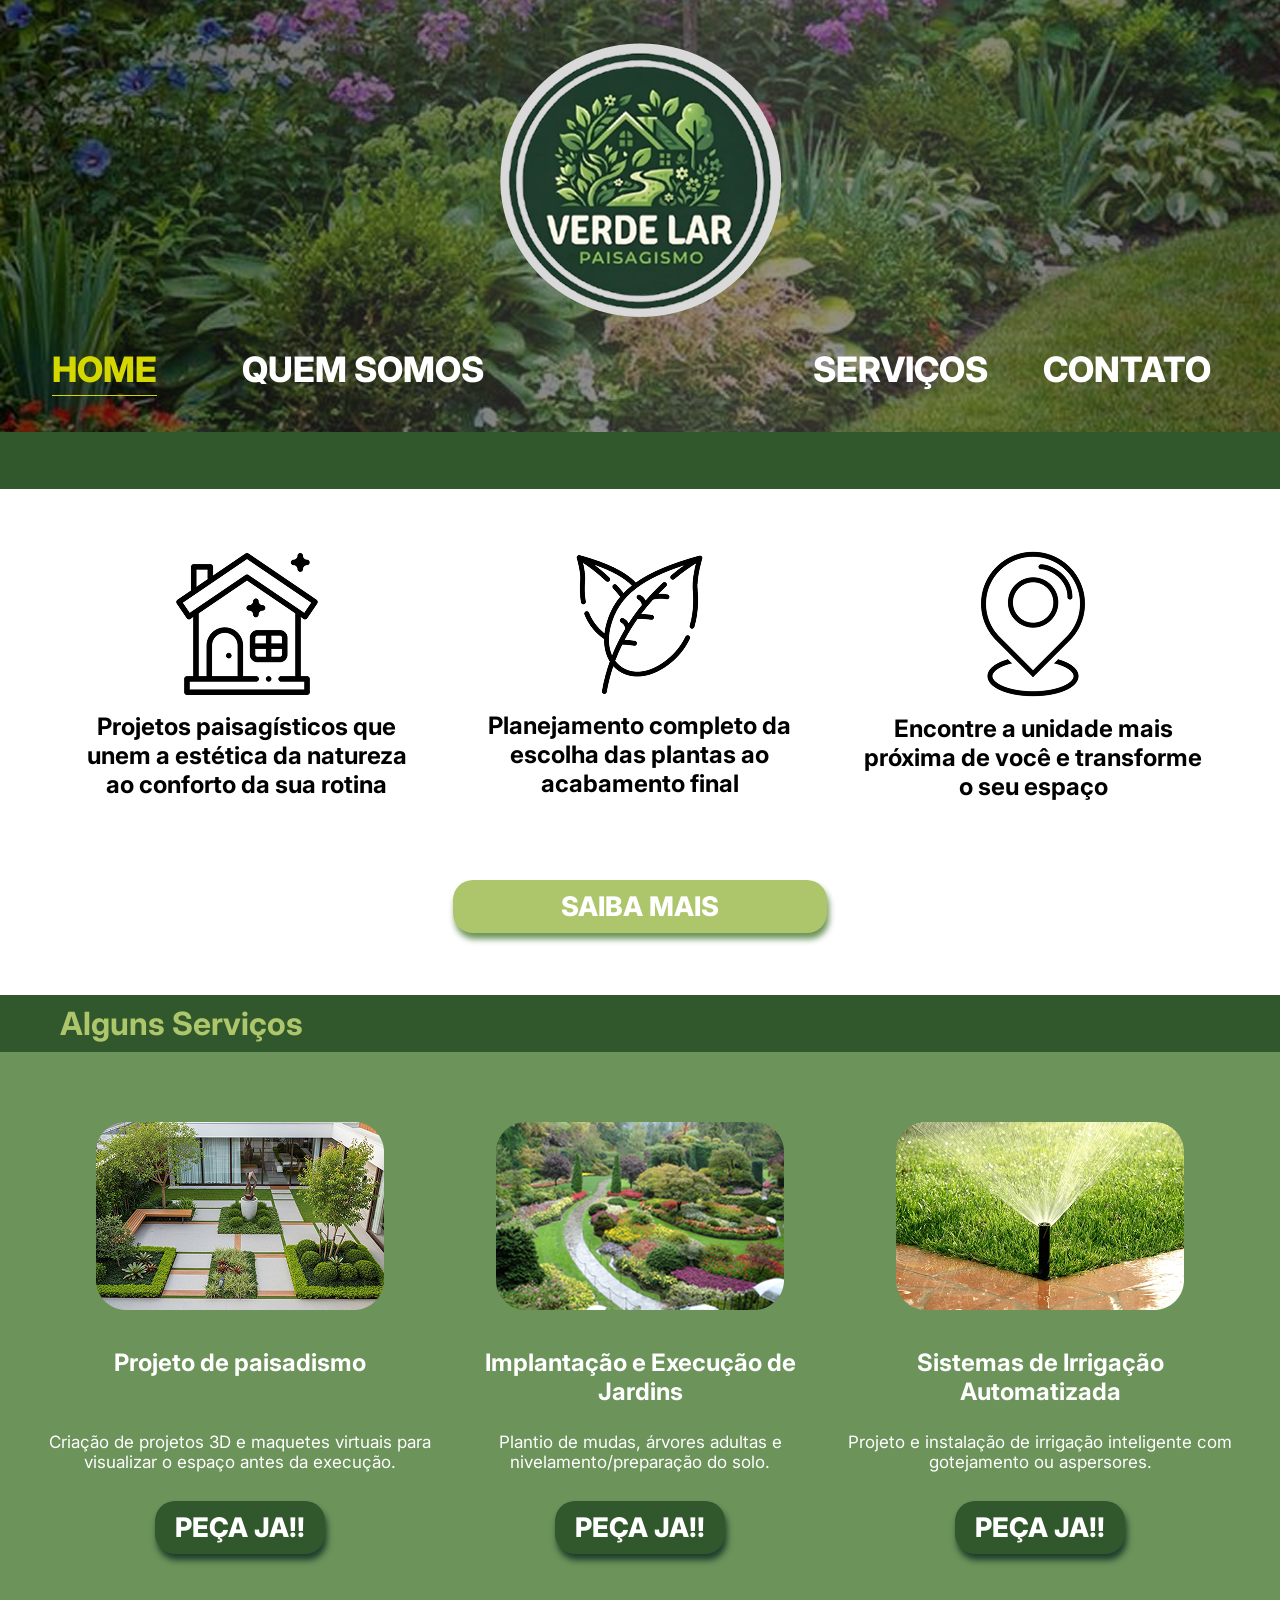
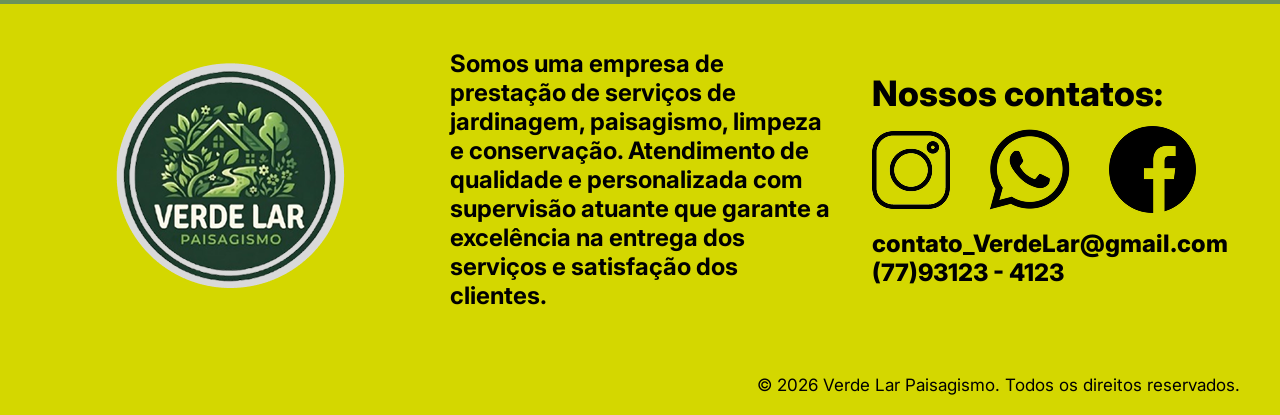
<file: index.html>
<!DOCTYPE html>
<html lang="pt-br">
<head>
    <meta charset="UTF-8">
    <title>Verde Lar Pasaigismo - Cultivando a Tranquilidade</title>
    <link rel="stylesheet" href="estilo.css">
    <link rel="preconnect" href="https://fonts.googleapis.com">
    <link rel="preconnect" href="https://fonts.gstatic.com" crossorigin>
    <link href="https://fonts.googleapis.com/css2?family=Inter:ital,opsz,wght@0,14..32,100..900;1,14..32,100..900&display=swap" rel="stylesheet">
    <link rel="icon" type="image/png" href="imagens/icone-favicon.png">
</head>
<body>
    
    <header id="topo" class="imagem-fundo">
        <div class="container grid-topo">
            <h1 class="imagem-topo"><a href="index.html"><img src="imagens/logo-topo.png" ></a></h1>
            <nav id="menu-esquerda" >
                <ul>
                    <li> <a href="index.html" class="atual">HOME</a> </li>
                    <li> <a href="quemsomos.html">QUEM SOMOS</a> </li>
                </ul>
            </nav>    
            <nav id="menu-direita" >
                <ul>
                    <li> <a href="servicos.html">SERVIÇOS</a> </li>
                    <li> <a href="">CONTATO</a> </li>
                </ul>
            </nav>
        </div>
    </header>
    <main id="conteudo">
        <div class="espacamento">
        </div>
        <section id="info">
            <div class="container">
                <div class="icones">
                    <article>
                        <a href="">
                        <img src="imagens/icone-casa.png">
                        </a>
                        <h4>Projetos paisagísticos que unem a estética da natureza ao conforto da sua rotina</h4>
                    </article>
                    <article>
                        <a href="">
                        <img src="imagens/icone-folha.png">
                        </a>
                        <h4>Planejamento completo da escolha das plantas ao acabamento final</h4>
                    </article>
                    <article>
                        <a href="">
                        <img src="imagens/icone-localizacao.png">
                        </a>
                        <h4>Encontre a unidade mais próxima de você e transforme o seu espaço</h4>
                    </article>
                    <a href="quemsomos.html" class="bt-verde-lima-escuro">SAIBA MAIS</a>
                </div>

            </div>
        </section>
        <div class="espacamento">
                <h3>Alguns Serviços</h3>
            </div>
        <section id="trabalhos">
            
            <div class="container">
                
                <div class="servicos">
                    <article>
                        <a href="">
                        <img src="imagens/projeto-pasaigismo.png">
                        </a>
                        <h4><a href="">Projeto de paisadismo</a></h4>
                        <p>Criação de projetos 3D e maquetes virtuais para visualizar o espaço antes da execução.</p>
                        <a href="" class="bt-verde-musgo">PEÇA JA!!</a>
                    </article>
                    <article>
                        <a href="">
                        <img src="imagens/jardins.png">
                        </a>
                        <h4><a href="">Implantação e Execução de Jardins</a></h4>
                        <p>Plantio de mudas, árvores adultas e nivelamento/preparação do solo.</p>
                        <a href="" class="bt-verde-musgo">PEÇA JA!!</a>
                    </article>
                    <article>
                        <a href="">
                        <img src="imagens/sistema-irrigacao.png">
                        </a>
                        <h4><a href="">Sistemas de Irrigação Automatizada</a></h4>
                        <p>Projeto e instalação de irrigação inteligente com gotejamento ou aspersores.</p>
                        <a href="" class="bt-verde-musgo">PEÇA JA!!</a>
                    </article>

                </div>
            </div>

        </section>
    </main>
    <footer id="rodape">
            <div class="container grid-rodape">
                <div class="rodape-logo">
                    <h1><a href="index.html"><img src="imagens/logo-rodape.png"></a></h1>
                </div>    
                <div class="descricao">
                    <h4>Somos uma empresa de prestação de serviços de jardinagem, paisagismo, limpeza e conservação. Atendimento de qualidade e personalizada com supervisão atuante que garante a excelência na entrega dos serviços e satisfação dos clientes.</h4>
                </div>
                <div class="rodape-contatos">
                    <h4>Nossos contatos:</h4>
                    <div class="redes-sociais">
                        <a href=""><img src="imagens/icone-instagram.png"></a>
                        <a href=""><img src="imagens/icone-whatsapp.png"></a>
                        <a href=""><img src="imagens/icone-facebook.png"></a>
                        
                    </div>

                    <p>contato_VerdeLar@gmail.com</p>
                    <p>(77)93123 - 4123</p>
                    
                </div>
                 <div class="copyright">
                    <p>© 2026 Verde Lar Paisagismo. Todos os direitos reservados.</p>
                </div>
            </div>
           


        </footer>

</body>
</html>
</file>
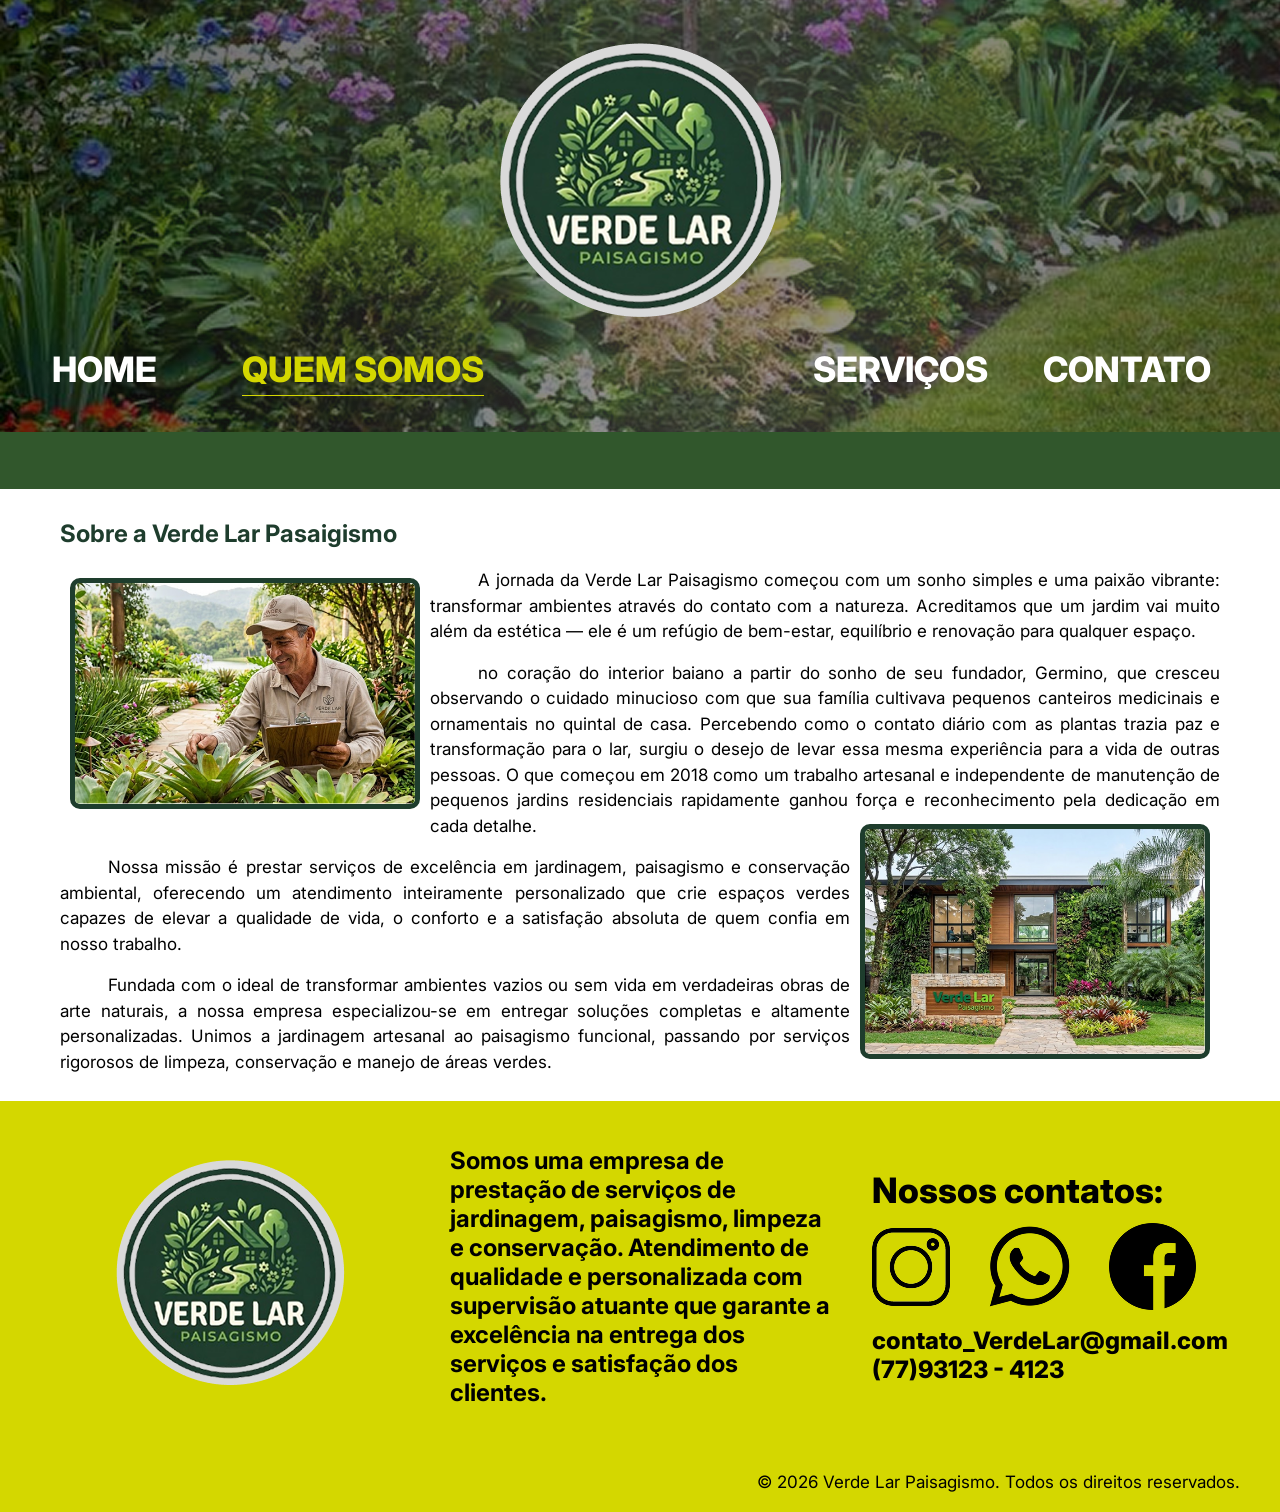
<file: quemsomos.html>
<!DOCTYPE html>
<html lang="pt-br">
<head>
    <meta charset="UTF-8">
    <title>Verde Lar Pasaigismo - Cultivando a Tranquilidade</title>
    <link rel="stylesheet" href="estilo.css">
    <link rel="preconnect" href="https://fonts.googleapis.com">
    <link rel="preconnect" href="https://fonts.gstatic.com" crossorigin>
    <link href="https://fonts.googleapis.com/css2?family=Inter:ital,opsz,wght@0,14..32,100..900;1,14..32,100..900&display=swap" rel="stylesheet">
    <link rel="icon" type="image/png" href="imagens/icone-favicon.png">
</head>
<body>
    
    <header id="topo" class="imagem-fundo">
        <div class="container grid-topo">
            <h1 class="imagem-topo"><a href="index.html"><img src="imagens/logo-topo.png" ></a></h1>
            <nav id="menu-esquerda" >
                <ul>
                    <li> <a href="index.html" >HOME</a> </li>
                    <li> <a href="quemsomos.html" class="atual">QUEM SOMOS</a> </li>
                </ul>
            </nav>    
            <nav id="menu-direita" >
                <ul>
                    <li> <a href="servicos.html">SERVIÇOS</a> </li>
                    <li> <a href="">CONTATO</a> </li>
                </ul>
            </nav>
        </div>
    </header>
    <main id="conteudo">
        <div class="espacamento">
        </div>
        <article id="sobre-nos" class="container area-interna">
            <h4>Sobre a Verde Lar Pasaigismo</h4>
            <p><img src="imagens/seugermino.png" class="imagem-esquerda">A jornada da Verde Lar Paisagismo começou com um sonho simples e uma paixão vibrante: transformar ambientes através do contato com a natureza. Acreditamos que um jardim vai muito além da estética — ele é um refúgio de bem-estar, equilíbrio e renovação para qualquer espaço.</p>
            <p> no coração do interior baiano a partir do sonho de seu fundador, Germino, que cresceu observando o cuidado minucioso com que sua família cultivava pequenos canteiros medicinais e ornamentais no quintal de casa. Percebendo como o contato diário com as plantas trazia paz e transformação para o lar, surgiu o desejo de levar essa mesma experiência para a vida de outras pessoas. O que começou em 2018 como um trabalho artesanal e independente de manutenção de pequenos jardins residenciais rapidamente ganhou força e reconhecimento pela dedicação em cada detalhe.<img src="imagens/sede-verdelar.png" class="imagem-direita"></p>
            <p>Nossa missão é prestar serviços de excelência em jardinagem, paisagismo e conservação ambiental, oferecendo um atendimento inteiramente personalizado que crie espaços verdes capazes de elevar a qualidade de vida, o conforto e a satisfação absoluta de quem confia em nosso trabalho.</p>
            <p>Fundada com o ideal de transformar ambientes vazios ou sem vida em verdadeiras obras de arte naturais, a nossa empresa especializou-se em entregar soluções completas e altamente personalizadas. Unimos a jardinagem artesanal ao paisagismo funcional, passando por serviços rigorosos de limpeza, conservação e manejo de áreas verdes. </p>

        
        </article>
    </main>
    <footer id="rodape">
        <div class="container grid-rodape">
            <div class="rodape-logo">
                <h1><a href="index.html"><img src="imagens/logo-rodape.png"></a></h1>
            </div>    
            <div class="descricao">
                <h4>Somos uma empresa de prestação de serviços de jardinagem, paisagismo, limpeza e conservação. Atendimento de qualidade e personalizada com supervisão atuante que garante a excelência na entrega dos serviços e satisfação dos clientes.</h4>
            </div>
            <div class="rodape-contatos">
                <h4>Nossos contatos:</h4>
            <div class="redes-sociais">
                <a href=""><img src="imagens/icone-instagram.png"></a>
                <a href=""><img src="imagens/icone-whatsapp.png"></a>
                <a href=""><img src="imagens/icone-facebook.png"></a>     
            </div>
                <p>contato_VerdeLar@gmail.com</p>
                <p>(77)93123 - 4123</p>            
            </div>
            <div class="copyright">
                <p>© 2026 Verde Lar Paisagismo. Todos os direitos reservados.</p>
            </div>
        </div>
    </footer>

</body>
</html>
</file>
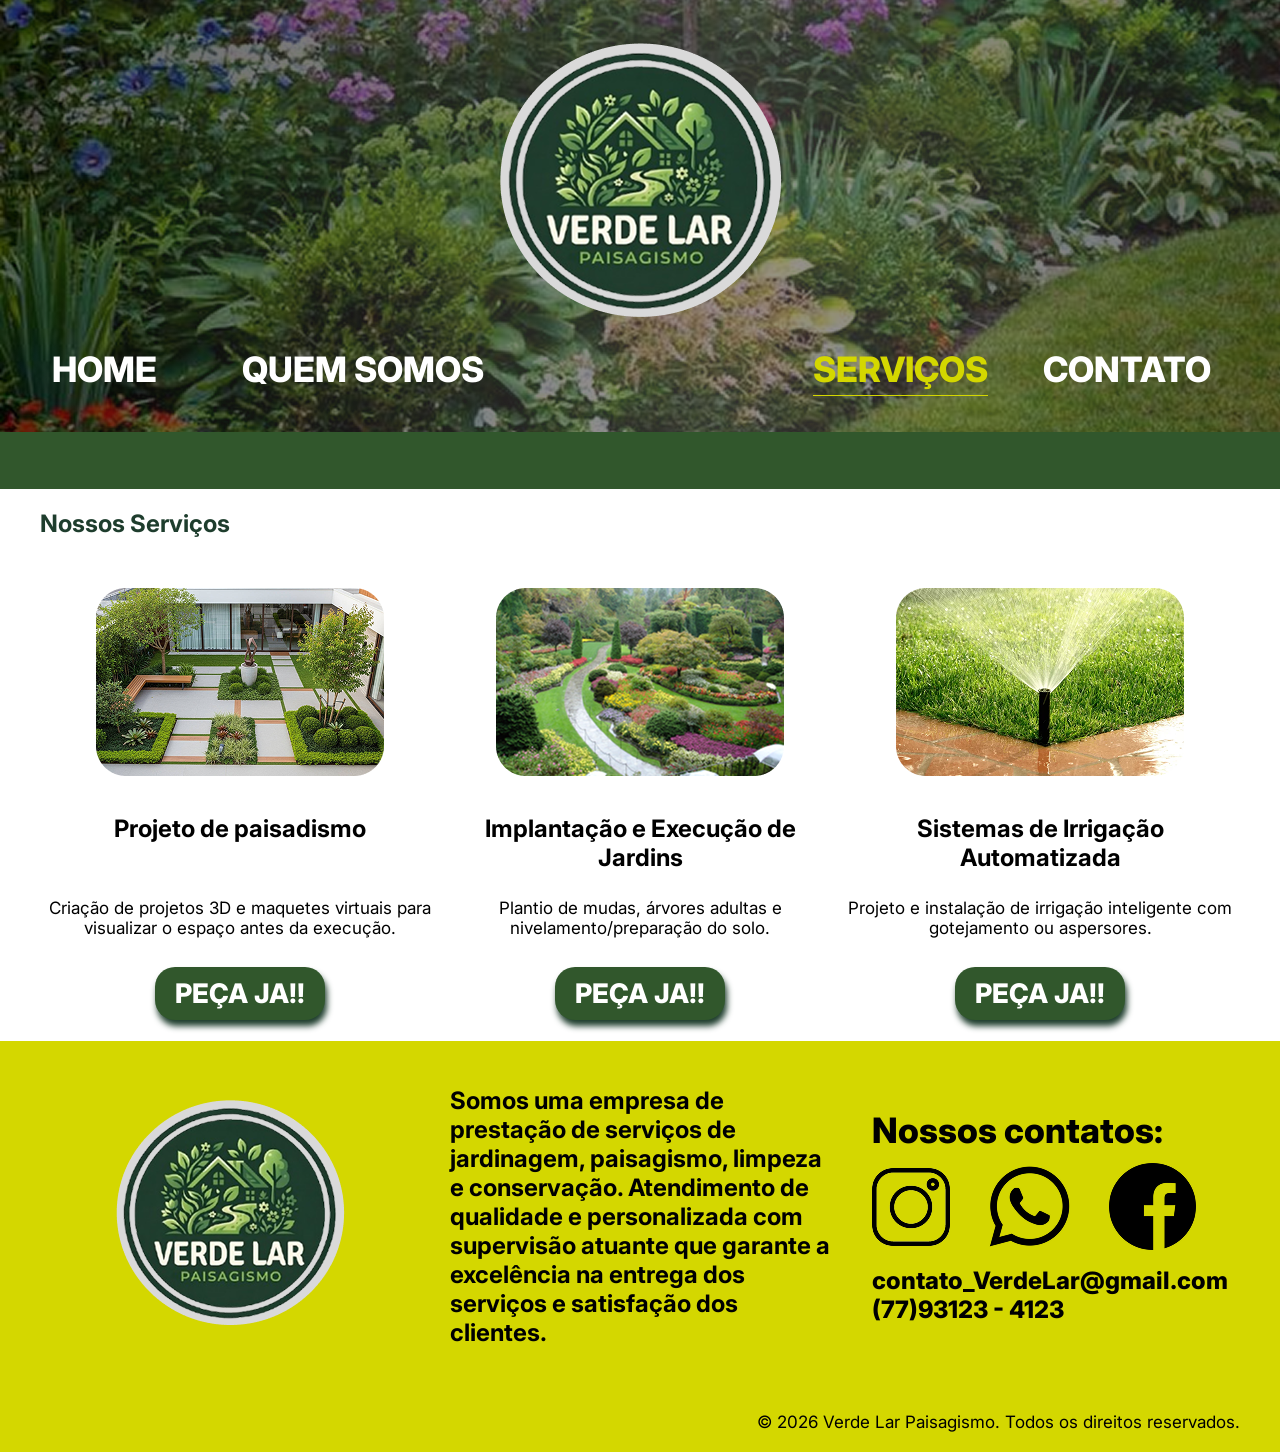
<file: servicos.html>
<!DOCTYPE html>
<html lang="pt-br">
<head>
    <meta charset="UTF-8">
    <title>Verde Lar Pasaigismo - Cultivando a Tranquilidade</title>
    <link rel="stylesheet" href="estilo.css">
    <link rel="preconnect" href="https://fonts.googleapis.com">
    <link rel="preconnect" href="https://fonts.gstatic.com" crossorigin>
    <link href="https://fonts.googleapis.com/css2?family=Inter:ital,opsz,wght@0,14..32,100..900;1,14..32,100..900&display=swap" rel="stylesheet">
    <link rel="icon" type="image/png" href="imagens/icone-favicon.png">
</head>
<body>
    
    <header id="topo" class="imagem-fundo">
        <div class="container grid-topo">
            <h1 class="imagem-topo"><a href="index.html"><img src="imagens/logo-topo.png" ></a></h1>
            <nav id="menu-esquerda" >
                <ul>
                    <li> <a href="index.html" >HOME</a> </li>
                    <li> <a href="quemsomos.html">QUEM SOMOS</a> </li>
                </ul>
            </nav>    
            <nav id="menu-direita" >
                <ul>
                    <li> <a href="servicos.html" class="atual">SERVIÇOS</a> </li>
                    <li> <a href="">CONTATO</a> </li>
                </ul>
            </nav>
        </div>
    </header>
    <main id="conteudo">
        <main id="conteudo">
        <div class="espacamento">
        </div>
        <section id="produtos">
            <div class="container">
                <h4>Nossos Serviços</h4>
                <div class="servicos-pagina">
                    <article>
                        <a href="">
                        <img src="imagens/projeto-pasaigismo.png">
                        </a>
                        <h4><a href="">Projeto de paisadismo</a></h4>
                        <p>Criação de projetos 3D e maquetes virtuais para visualizar o espaço antes da execução.</p>
                        <a href="" class="bt-verde-musgo">PEÇA JA!!</a>
                    </article>
                    <article>
                        <a href="">
                        <img src="imagens/jardins.png">
                        </a>
                        <h4><a href="">Implantação e Execução de Jardins</a></h4>
                        <p>Plantio de mudas, árvores adultas e nivelamento/preparação do solo.</p>
                        <a href="" class="bt-verde-musgo">PEÇA JA!!</a>
                    </article>
                    <article>
                        <a href="">
                        <img src="imagens/sistema-irrigacao.png">
                        </a>
                        <h4><a href="">Sistemas de Irrigação Automatizada</a></h4>
                        <p>Projeto e instalação de irrigação inteligente com gotejamento ou aspersores.</p>
                        <a href="" class="bt-verde-musgo">PEÇA JA!!</a>
                    </article>
                </div>
            </div>
        </section>
    </main>
        
    </main>
    <footer id="rodape">
        <div class="container grid-rodape">
            <div class="rodape-logo">
                <h1><a href="index.html"><img src="imagens/logo-rodape.png"></a></h1>
            </div>    
            <div class="descricao">
                <h4>Somos uma empresa de prestação de serviços de jardinagem, paisagismo, limpeza e conservação. Atendimento de qualidade e personalizada com supervisão atuante que garante a excelência na entrega dos serviços e satisfação dos clientes.</h4>
            </div>
            <div class="rodape-contatos">
                <h4>Nossos contatos:</h4>
            <div class="redes-sociais">
                <a href=""><img src="imagens/icone-instagram.png"></a>
                <a href=""><img src="imagens/icone-whatsapp.png"></a>
                <a href=""><img src="imagens/icone-facebook.png"></a>     
            </div>
                <p>contato_VerdeLar@gmail.com</p>
                <p>(77)93123 - 4123</p>            
            </div>
            <div class="copyright">
                <p>© 2026 Verde Lar Paisagismo. Todos os direitos reservados.</p>
            </div>
        </div>
    </footer>

</body>
</html>
</file>
<file: estilo.css>
*{
    margin:0;
    padding: 0;
    box-sizing: border-box;
}
:root{
    --verde-musgo:#31572C;
    --verde-escuro:#1E3D2D;
    --verde:#008000;
    --lima:#CCFF33;
    --amarelo:#D4D700;
    --preto:#000000;
    --branco:#FFFFFF;
    --verde-lima-escuro:#AEC66B;
    --verde-grama:#6B935A;
    --texto:"Inter", sans-serif;
}
body{
    font-family: var(--texto);
}
.container{
    max-width: 1200px;
    margin: 0 auto;
    width: 100%;
  
}
#topo{
    min-height: 432px;
    padding: 20px 10px;  
}
.imagem-fundo{
    background-image: url(imagens/fundo-topo.png);
    background-size: cover;
}
.grid-topo{
    display: grid;
    grid-template-columns: 2fr auto 2fr;
    align-items: center;
    justify-items: center;
}
#menu-esquerda{
    grid-column:1 ;
    justify-self: center;
}
.imagem-topo{
    grid-column: 2;  
    justify-self: center; 
}
#menu-direita{
    grid-column: 3;
    justify-self: center;

}
#menu-esquerda > ul{
    display: flex;
    gap: 85px;
    list-style: none;
    margin: 0;
    padding: 0; 
    
    
}
#menu-direita > ul{
    display: flex;
    list-style: none;
    gap: 55px;
    margin: 0;
    padding: 0;   
}
#menu-esquerda >  ul > li > a {
    color: var(--branco);
    font-size: 2.1875rem;
    text-decoration: none;
    white-space: nowrap;
    font-weight: 800;
    padding-bottom: 5px;
    
}
#menu-direita > ul > li > a{
    color: var(--branco);
    font-size: 2.1875rem ;
    font-weight: 800;
    text-decoration: none;
    white-space: nowrap;
    padding-bottom: 5px;
    
    

}
#menu-esquerda >  ul > li > a:hover{
    color: var(--amarelo);
    border-bottom: 1px solid var(--amarelo);
}
#menu-direita > ul > li > a:hover{
    color: var(--amarelo);
    border-bottom: 1px  solid var(--amarelo);

}
#menu-esquerda  .atual{
    color: var(--amarelo);
    border-bottom: 1px solid var(--amarelo);
   
    
}
#menu-direita  .atual{
    color: var(--amarelo);
    border-bottom: 1px solid var(--amarelo);
}
.espacamento{
    width: 100%;
    min-height: 57px;
    background-color: var(--verde-musgo);
    display: flex;
    align-items: center;
}    
.espacamento h3 {
    
    color: var(--verde-lima-escuro);
    font-size: 1.5rem;
    margin: 0;                
    width: 100%;
    max-width: 1200px;         
    margin: 0 auto;             
    padding-left: 20px;          
    text-align: left;
    font-size: 2rem;   
    font-weight: 700;
    
 
}


#info{
    background-color: var(--branco);
    min-height: 453px;
    padding: 42px 10px;
}
#info  .icones{
    display: grid;
    grid-template-columns: repeat(3, 1fr);
    justify-items: center;
    gap: 20px;
    margin: 20px;
    align-items: center;
    justify-content: center;
    
}
.icones > article {
    max-width: 350px;
    display: flex;
    flex-direction: column;
    align-items: center;
    text-align: center;
    justify-content: space-between;
    width: 100%;

   
}
.icones > article > h4{
    font-size: 1.5rem;
    margin-top: 13px;
    font-weight:800px;

}
.bt-verde-lima-escuro{
    grid-column: 2;                                
    display: flex;
    justify-content: center;          
    align-items: center;
    margin-top: 59px;
    padding: 10px 20px;
    background-color: var(--verde-lima-escuro);
    color: var(--branco);   
    width: 100%;             
    font-weight: 800;
    text-decoration: none;
    font-size: 1.6875rem;
    border-radius: 20px;
    box-shadow: 2px 6px 6px var(--verde-grama);


    
    
}
.bt-verde-lima-escuro:hover{
    background-color: var(--verde-musgo);
    color: var(--verde-grama);
}
#trabalhos{
    min-height: 552px;
    padding: 20px 10px;
    background-color: var(--verde-grama);
}
.servicos{
    display: grid;
    grid-template-columns:repeat(3,1fr);
    margin-top:50px;
}
.servicos > article{
    display: flex;
    flex-direction: column;
    align-items:center ;
    text-align: center;
    justify-content: space-between;
    width: 100%;
    gap: 10px;
    
}
.servicos h4 {
    margin-top: 24px;
    margin-bottom: 16px;
   

}
.servicos h4 > a{
    font-size: 1.5rem;
    font-weight:800px;
    color: var(--branco);
    text-decoration: none;
}
.servicos  p{
    font-size: 1.0625rem;
    color: var(--branco);
    text-decoration: none;
    margin-top: auto;
}
.bt-verde-musgo{
    background-color:var(--verde-musgo) ;
    color: var(--branco);
    text-decoration: none;
    font-size: 1.6875rem;
    font-weight: 800;
    margin-top: 19px;
    padding: 10px 20px;
    border-radius: 20px;
    box-shadow: 2px 6px 6px var(--verde-escuro);
}
.bt-verde-musgo:hover{
    background-color:var(--branco) ;
    color: var(--verde-musgo);
}
#rodape{
    background-color: var(--amarelo);
    min-height: 354px;
    width: 100%;
    padding: 40px 20px 20px 20px;
    box-sizing: border-box;
    
}
.grid-rodape{
    display: grid;
    grid-template-columns: repeat(3,1fr);
    gap: 30px;
    align-items: center;
    max-width: 1200px;
    margin: 0 auto;
    width: 100%;
}
.rodape-contatos{
    display: flex;
    flex-direction: column;
    justify-self: center;

}
.rodape-contatos h4{
    font-size: 2.1875rem;
    font-weight: 800;
    margin-bottom:12px;
}
.rodape-contatos p{
    font-size: 1.5rem;
    font-weight: 800;
}
.rodape-logo{
    display: flex;
    flex-direction: column;
    align-items: center;
}
.descricao{
    display: flex;
    align-items: center;
    font-size: 1.5rem;
    font-weight: 800;
    color: var(--preto);
    text-align: left;
    max-width: 380px;
    margin: 0;
   
  
}
.redes-sociais{
    display: flex;
    gap: 37px;
    margin-bottom: 12px;
    align-items: center;
}
.copyright{
    grid-column: 1/-1;
    text-align: right;
    margin-top: 30px;
    font-size: 1.0625rem;
    color: var(--preto);
    white-space: nowrap;
}
.area-interna{
    min-height: 520px;
    padding: 10px 20px;
   

}
.area-interna  h4{
    font-size: 1.5rem;
    font-weight:800px;
    color: var(--verde-escuro);
    margin: 20px 0;

}
.area-interna > p{
    font-size: 1.0625rem;
    color: var(--preto);
    line-height: 150%;
    text-indent: 48px;
    margin-bottom: 16px;
    text-align: justify;

}
.area-interna .imagem-esquerda{
    width: 350px;
    border: 5px solid var(--verde-escuro);
    border-radius: 10px;
    margin: 10px;
    float: left;
}
.area-interna .imagem-direita{
    width: 350px;
    border: 5px solid var(--verde-escuro);
    border-radius: 10px;
    margin: 10px;
    float: right;
}
#produtos{
    min-height: 552px;
    padding: 20px 10px;
    background-color: var(--branco);
}
.servicos-pagina{
    display: grid;
    grid-template-columns:repeat(3,1fr);
    margin-top:50px;
}
.servicos-pagina > article{
    display: flex;
    flex-direction: column;
    align-items:center ;
    text-align: center;
    justify-content: space-between;
    width: 100%;
    gap: 10px;
    
}
.servicos-pagina h4 {
    margin-top: 24px;
    margin-bottom: 16px;
   

}
.servicos-pagina h4 > a{
    font-size: 1.5rem;
    font-weight:800px;
    color: var(--preto);
    text-decoration: none;
}
.servicos-pagina  p{
    font-size: 1.0625rem;
    color: var(--preto);
    text-decoration: none;
    margin-top: auto;
}
#produtos h4{
    font-size: 1.5rem;
    font-weight:800px;
    color: var(--preto);
    text-decoration: none;
    color: var(--verde-escuro);
}
</file>
